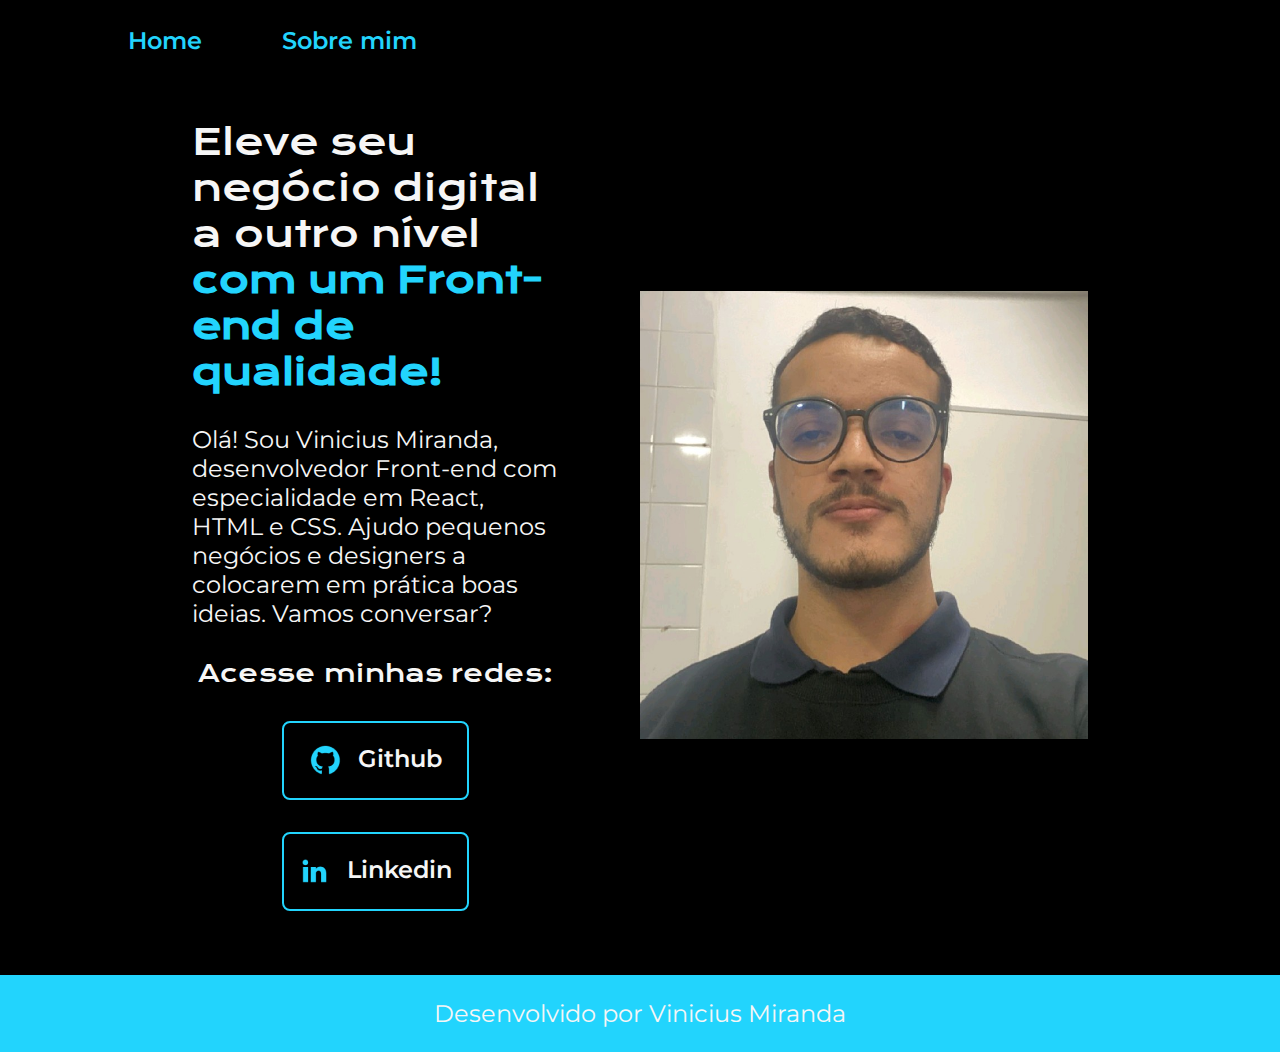
<file: index.html>
<!DOCTYPE html>
<html lang="pt-br">
<head>
    <meta charset="UTF-8">
    <meta name="viewport" content="width=device-width, initial-scale=1.0">
    <title>Portfolio</title>
    <link rel="stylesheet" href="./styles/style.css">
</head>
<body>
    <header class="cabecalho">
        <nav class="cabecalho_menu">
            <a class="cabecalho_menu_link" href="index.html">Home</a>
            <a class="cabecalho_menu_link" href="about.html">Sobre mim</a>
        </nav>
    </header>
    <main class="apresentacao">
        <section class="apresentacao_conteudo">
            <h1 class="apresentacao_conteudo_titulo">Eleve seu negócio digital a outro nível <strong class="titulo-destaque">com um Front-end de qualidade!</strong></h1>
            <p class="apresentacao_conteudo_paragrafo">Olá! Sou Vinicius Miranda, desenvolvedor Front-end com especialidade em React, HTML e CSS. Ajudo pequenos negócios e designers a colocarem em prática boas ideias. Vamos conversar?</p>
            <div class="apresentacao_conteudo_links">
                <h2 class="apresentacao_conteudo_links_subtitulo">Acesse minhas redes:</h2>
                <a class="apresentacao__links__navegacao" href="https://github.com/viniciussmiranda"> <img src="./assets/github.png">Github</a>
                <a class="apresentacao__links__navegacao" href="https://www.linkedin.com/in/viniciussmiranda/"> <img src="./assets/linkedin.png">Linkedin</a>
            </div>
        </section>
        <img class="apresentacao__imagem" src="./assets/imagem.jpeg" alt="minha foto">
    </main>
    <footer class="rodape">
        <p>Desenvolvido por Vinicius Miranda</p>
    </footer>
</body>
</html>
</file>
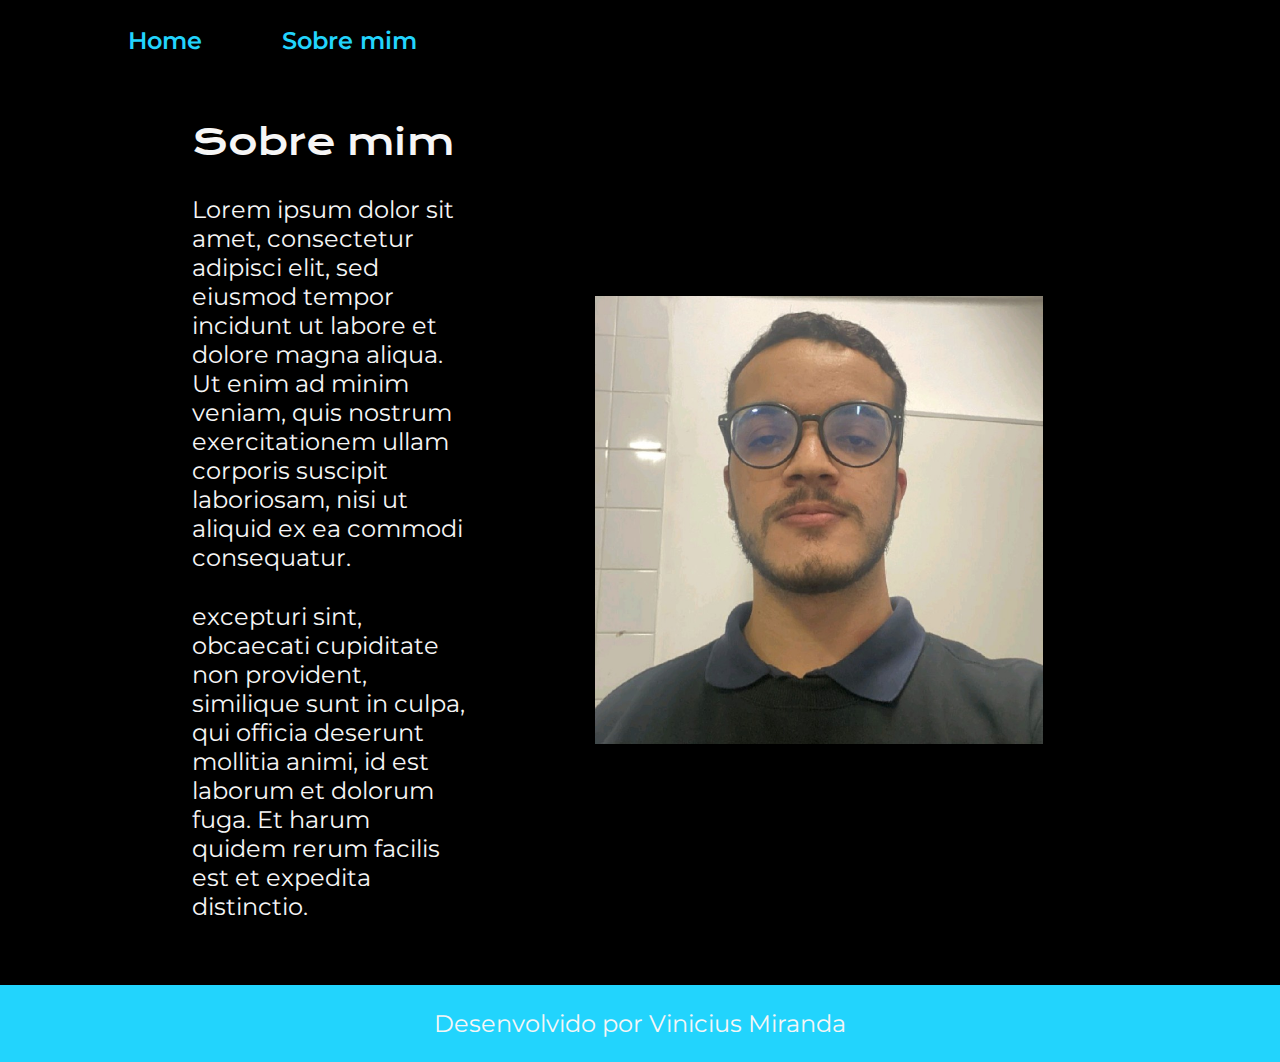
<file: about.html>
<!DOCTYPE html>
<html lang="en">
<head>
    <meta charset="UTF-8">
    <meta name="viewport" content="width=device-width, initial-scale=1.0">
    <title>Sobre mim</title>
    <link rel="stylesheet" href="./styles/style.css">
</head>
<body>
</body>
        <header class="cabecalho">
            <nav class="cabecalho_menu">
                <a class="cabecalho_menu_link" href="index.html">Home</a>
                <a class="cabecalho_menu_link" href="about.html">Sobre mim</a>
            </nav>
        </header>

    <main class="apresentacao">
        <section class="apresentacao_conteudo">
            <h1 class="apresentacao_conteudo_titulo">Sobre mim</h1>
            <p class="apresentacao_conteudo_paragrafo">Lorem ipsum dolor sit amet, consectetur adipisci elit, sed eiusmod tempor incidunt ut labore et dolore magna aliqua. Ut enim ad minim veniam, quis nostrum exercitationem ullam corporis suscipit laboriosam, nisi ut aliquid ex ea commodi consequatur.</p>
            <p class="apresentacao_conteudo_paragrafo">excepturi sint, obcaecati cupiditate non provident, similique sunt in culpa, qui officia deserunt mollitia animi, id est laborum et dolorum fuga. Et harum quidem rerum facilis est et expedita distinctio.</p>

        </section>
        <img class="apresentacao_imagem_one" src="./assets/imagem.jpeg" alt="minha foto"> 
    </main>

    <footer class="rodape">
        <p>Desenvolvido por Vinicius Miranda</p>
    </footer>
</html>
</file>
<file: styles/style.css>
@Import url('https://fonts.googleapis.com/css2?family=Krona+One&family=Montserrat:wght@400;600&display=swap');

:root{
    --cor-primaria: black;
    --cor-secundaria: #f6f6f6;
    --cor-terciaria: #22D4FD;
    --cor-hover: #272727;

    --fonte-primaria: "Krona One", sans-serif;
    --fonte-secundaria: 'Montserrat', sans-serif;
}


* {
    margin: 0;
    padding: 0;
    
}

body {

    box-sizing: border-box;
    background-color: var(--cor-primaria);
    color: var(--cor-secundaria);
}
.cabecalho{
    padding: 2% 0% 0% 10%;

.cabecalho_menu {
    display: flex;
    gap: 80px;

}
}

.cabecalho_menu_link {
    font-family: var(--fonte-secundaria);
    font-size: 1.5rem;
    font-weight: 600;
    color: var(--cor-terciaria);
    text-decoration: none;
}


.titulo-destaque {
    color: var(--cor-terciaria);
}

.apresentacao {
    padding: 5% 15%;
    gap: 82px;
    display: flex;
    align-items: center;
    justify-content: space-between;
}

.apresentacao_imagem_one {
    margin: 5%;
    align-items: center;
    width: 50%; 
    height: auto; 
    max-width: 500px; 
}

.apresentacao_conteudo{
    width: 50%;
    display: flex;
    flex-direction: column;
    gap: 30px;
}

.apresentacao_conteudo_titulo {
        font-size: 2.25rem;
        font-family: var(--fonte-primaria);
        font-weight: 400;
        font-style: normal;
}

.apresentacao_conteudo_paragrafo {
    font-size: 1.5rem;
    font-family: var(--fonte-secundaria);
}

.apresentacao_conteudo_links {
    display: flex;
    flex-direction: column;
    align-items: center;
    justify-content: space-between;
    gap: 32px;
}

.apresentacao_conteudo_links_subtitulo{
    font-family: var(--fonte-primaria);
    font-weight: 400;
    font-size: 1.5rem;

}

.apresentacao__links__navegacao{
    display: flex;
    justify-content: center;
    gap: 16px;
    border: 2px solid var(--cor-terciaria);
    width: 50%;
    text-align: center;
    border-radius: 8px;
    font-size: 1.5rem;
    font-weight: 600;
    padding: 21.5px 0;
    text-decoration: none;
    color: var(--cor-secundaria);
    font-family: var(--fonte-secundaria);
}

.apresentacao__imagem{
    width: 50%;
}
.apresentacao_conteudo_links_links:hover {
    cursor: pointer;
    background-color: var(--cor-hover);
}

.rodape {
    padding: 24px;
    color: var(--cor-secundaria);
    background-color: var(--cor-terciaria);
    text-align: center;
    font-family: var(--fonte-secundaria);
    font-size: 1.5rem;
    font-weight: 400;

}

@media (max-width: 1200px){
    .cabecalho{
        padding: 10%
        

    }
    
    .cabecalho_menu{
        justify-content: center;

    }


    .apresentacao{
        flex-direction: column-reverse;
        padding: 5%;

    }

    .apresentacao_conteudo{
        width: auto;
    }

}
</file>
